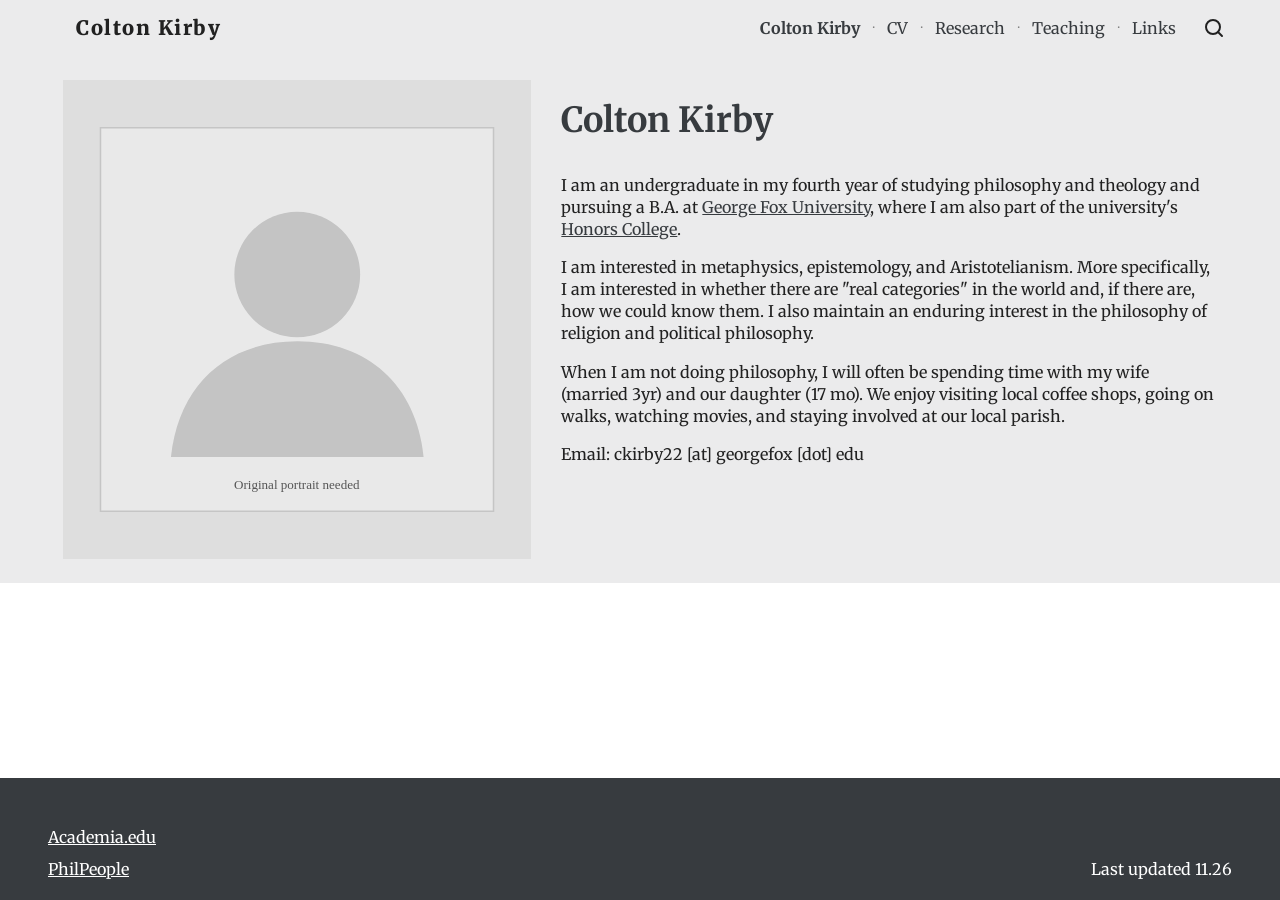
<file: index.html>
<!doctype html>
<html lang="en" data-prefix="./">
<head><meta charset="utf-8"><meta name="viewport" content="width=device-width,initial-scale=1">
<title>Colton Kirby</title><meta name="description" content="Colton Kirby studies philosophy and theology at George Fox University. Explore his curriculum vitae, research interests, teaching, and academic resources.">
<meta name="robots" content="index,follow,max-image-preview:large"><link rel="canonical" href="https://coltonkirby01.github.io/coltonkirby/">
<link rel="sitemap" type="application/xml" href="https://coltonkirby01.github.io/coltonkirby/sitemap.xml">
<meta property="og:type" content="website"><meta property="og:site_name" content="Colton Kirby">
<meta property="og:title" content="Colton Kirby"><meta property="og:description" content="Colton Kirby studies philosophy and theology at George Fox University. Explore his curriculum vitae, research interests, teaching, and academic resources.">
<meta property="og:url" content="https://coltonkirby01.github.io/coltonkirby/"><meta name="twitter:card" content="summary">
<link rel="icon" type="image/svg+xml" href="./assets/favicon.svg">
<link rel="preconnect" href="https://fonts.googleapis.com"><link rel="preconnect" href="https://fonts.gstatic.com" crossorigin>
<link href="https://fonts.googleapis.com/css2?family=Merriweather:wght@400;700;900&display=swap" rel="stylesheet">
<link rel="stylesheet" href="./assets/site.css"><script defer src="./assets/site.js"></script><script type="application/ld+json">{"@context":"https://schema.org","@graph":[{"@type":"WebSite","@id":"https://coltonkirby01.github.io/coltonkirby/#website","name":"Colton Kirby","url":"https://coltonkirby01.github.io/coltonkirby/","description":"The personal academic website of Colton Kirby, studying philosophy and theology."},{"@type":"Person","@id":"https://coltonkirby01.github.io/coltonkirby/#colton-kirby","name":"Colton Kirby","url":"https://coltonkirby01.github.io/coltonkirby/","mainEntityOfPage":{"@id":"https://coltonkirby01.github.io/coltonkirby/#website"},"description":"Undergraduate studying philosophy and theology at George Fox University, with interests in metaphysics, epistemology, and Aristotelianism.","knowsAbout":["Philosophy","Aristotelianism","Metaphysics","Epistemology","Philosophy of Religion","Political Philosophy"],"affiliation":{"@type":"CollegeOrUniversity","name":"George Fox University","url":"https://www.georgefox.edu/"},"sameAs":["https://georgefox.academia.edu/ColtonKirby","https://philpeople.org/profiles/colton-kirby"]}]}</script></head>
<body><a href="#main" class="skip">Skip to content</a><div class="shell">
<header class="site-header"><div class="container header-inner">
<button type="button" class="icon-button menu-button" aria-label="Open navigation" aria-expanded="false" aria-controls="mobile-drawer"><svg viewBox="0 0 24 24" aria-hidden="true"><path d="M4 6h16M4 12h16M4 18h16"/></svg></button>
<a href="./" class="brand"><span class="brand-spacer" aria-hidden="true"></span>Colton Kirby</a>
<nav class="desktop-nav" aria-label="Main navigation"><a href="./" aria-current="page">Colton Kirby</a><span class="nav-dot" aria-hidden="true">·</span><a href="./cv/">CV</a><span class="nav-dot" aria-hidden="true">·</span><a href="./research/">Research</a><span class="nav-dot" aria-hidden="true">·</span><a href="./teaching/">Teaching</a><span class="nav-dot" aria-hidden="true">·</span><a href="./links/">Links</a></nav>
<button type="button" class="icon-button search-button" aria-label="Search this site" aria-expanded="false"><svg viewBox="0 0 24 24" aria-hidden="true"><circle cx="11" cy="11" r="7"/><path d="m20 20-4-4"/></svg></button>
</div><div class="container search-header"><button type="button" class="icon-button search-back" aria-label="Close search"><svg viewBox="0 0 24 24" aria-hidden="true"><path d="m15 18-6-6 6-6M9 12h12"/></svg></button>
<form class="search-form" role="search"><input type="search" class="search-input" placeholder="Search this site" aria-label="Search this site" autocomplete="off">
<button type="submit" class="icon-button" aria-label="Search"><svg viewBox="0 0 24 24" aria-hidden="true"><circle cx="11" cy="11" r="7"/><path d="m20 20-4-4"/></svg></button></form>
<div class="search-results" aria-live="polite"></div></div></header>
<div class="drawer-overlay" aria-hidden="true"></div>
<nav class="drawer" id="mobile-drawer" aria-label="Mobile navigation">
<button type="button" class="icon-button close-drawer" aria-label="Close navigation"><svg viewBox="0 0 24 24" aria-hidden="true"><path d="M5 5l14 14M19 5L5 19"/></svg></button><a href="./" aria-current="page">Colton Kirby</a><a href="./cv/">CV</a><a href="./research/">Research</a><a href="./teaching/">Teaching</a><a href="./links/">Links</a></nav>
<main id="main"><section class="home-section"><div class="container"><div class="home-grid">
<figure class="portrait"><img src="./assets/portrait-pending.svg" alt="Colton Kirby portrait — original photograph not yet supplied" width="931" height="953" fetchpriority="high"></figure>
<div class="bio"><h1>Colton Kirby</h1>
<p>I am an undergraduate in my fourth year of studying philosophy and theology and pursuing a B.A. at <a href="https://www.georgefox.edu/" target="_blank" rel="noopener noreferrer">George Fox University</a>, where I am also part of the university's <a href="https://www.georgefox.edu/honors-program/index.html" target="_blank" rel="noopener noreferrer">Honors College</a>.</p>
<p>I am interested in metaphysics, epistemology, and Aristotelianism. More specifically, I am interested in whether there are "real categories" in the world and, if there are, how we could know them. I also maintain an enduring interest in the philosophy of religion and political philosophy.</p>
<p>When I am not doing philosophy, I will often be spending time with my wife (married 3yr) and our daughter (17 mo). We enjoy visiting local coffee shops, going on walks, watching movies, and staying involved at our local parish.</p>
<p>Email: ckirby22 [at] georgefox [dot] edu</p></div></div></div></section></main>
<footer class="footer"><div class="container footer-grid">
<div class="footer-links"><a href="https://georgefox.academia.edu/ColtonKirby" target="_blank" rel="noopener noreferrer">Academia.edu</a>
<a href="https://philpeople.org/profiles/colton-kirby" target="_blank" rel="noopener noreferrer">PhilPeople</a></div>
<div class="footer-date">Last updated 11.26</div></div></footer></div></body></html>
</file>
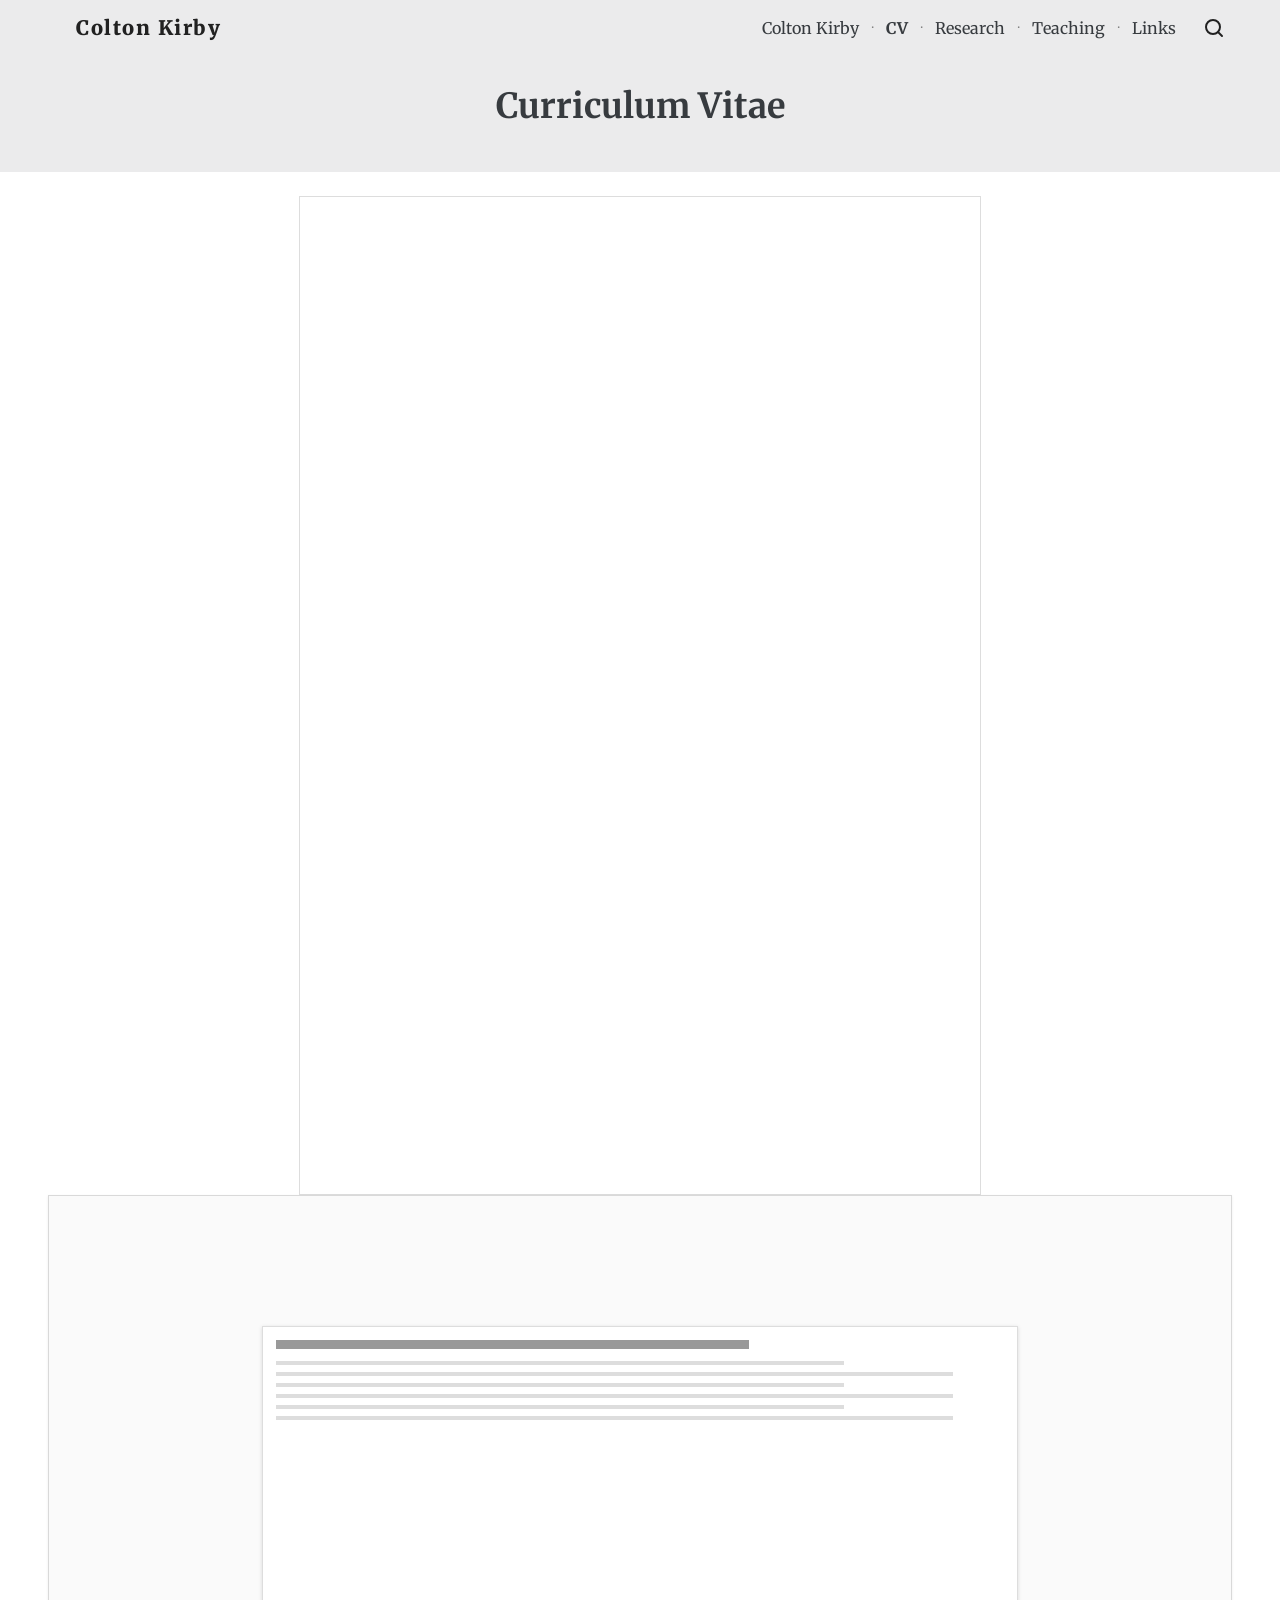
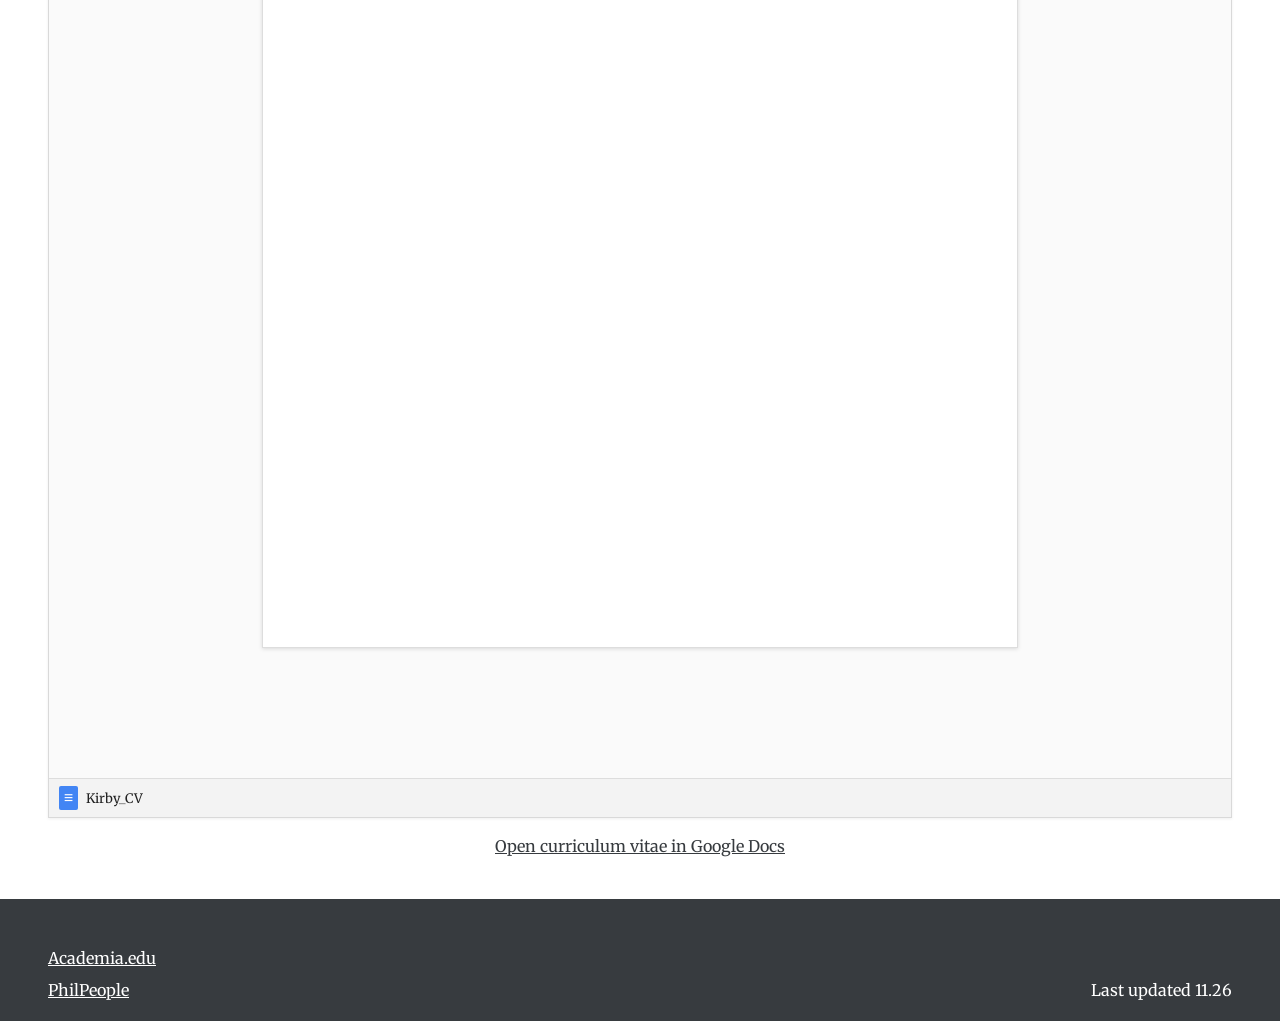
<file: cv/index.html>
<!doctype html>
<html lang="en" data-prefix="../">
<head><meta charset="utf-8"><meta name="viewport" content="width=device-width,initial-scale=1">
<title>Colton Kirby — Curriculum Vitae</title><meta name="description" content="Curriculum vitae of Colton Kirby, student of philosophy and theology at George Fox University.">
<meta name="robots" content="index,follow,max-image-preview:large"><link rel="canonical" href="https://coltonkirby01.github.io/coltonkirby/cv/">
<meta property="og:type" content="website"><meta property="og:site_name" content="Colton Kirby">
<meta property="og:title" content="Colton Kirby — Curriculum Vitae"><meta property="og:description" content="Curriculum vitae of Colton Kirby, student of philosophy and theology at George Fox University.">
<meta property="og:url" content="https://coltonkirby01.github.io/coltonkirby/cv/"><meta name="twitter:card" content="summary">
<link rel="icon" type="image/svg+xml" href="../assets/favicon.svg">
<link rel="preconnect" href="https://fonts.googleapis.com"><link rel="preconnect" href="https://fonts.gstatic.com" crossorigin>
<link href="https://fonts.googleapis.com/css2?family=Merriweather:wght@400;700;900&display=swap" rel="stylesheet">
<link rel="stylesheet" href="../assets/site.css"><script defer src="../assets/site.js"></script></head>
<body><a href="#main" class="skip">Skip to content</a><div class="shell">
<header class="site-header"><div class="container header-inner">
<button type="button" class="icon-button menu-button" aria-label="Open navigation" aria-expanded="false" aria-controls="mobile-drawer"><svg viewBox="0 0 24 24" aria-hidden="true"><path d="M4 6h16M4 12h16M4 18h16"/></svg></button>
<a href="../" class="brand"><span class="brand-spacer" aria-hidden="true"></span>Colton Kirby</a>
<nav class="desktop-nav" aria-label="Main navigation"><a href="../">Colton Kirby</a><span class="nav-dot" aria-hidden="true">·</span><a href="../cv/" aria-current="page">CV</a><span class="nav-dot" aria-hidden="true">·</span><a href="../research/">Research</a><span class="nav-dot" aria-hidden="true">·</span><a href="../teaching/">Teaching</a><span class="nav-dot" aria-hidden="true">·</span><a href="../links/">Links</a></nav>
<button type="button" class="icon-button search-button" aria-label="Search this site" aria-expanded="false"><svg viewBox="0 0 24 24" aria-hidden="true"><circle cx="11" cy="11" r="7"/><path d="m20 20-4-4"/></svg></button>
</div><div class="container search-header"><button type="button" class="icon-button search-back" aria-label="Close search"><svg viewBox="0 0 24 24" aria-hidden="true"><path d="m15 18-6-6 6-6M9 12h12"/></svg></button>
<form class="search-form" role="search"><input type="search" class="search-input" placeholder="Search this site" aria-label="Search this site" autocomplete="off">
<button type="submit" class="icon-button" aria-label="Search"><svg viewBox="0 0 24 24" aria-hidden="true"><circle cx="11" cy="11" r="7"/><path d="m20 20-4-4"/></svg></button></form>
<div class="search-results" aria-live="polite"></div></div></header>
<div class="drawer-overlay" aria-hidden="true"></div>
<nav class="drawer" id="mobile-drawer" aria-label="Mobile navigation">
<button type="button" class="icon-button close-drawer" aria-label="Close navigation"><svg viewBox="0 0 24 24" aria-hidden="true"><path d="M5 5l14 14M19 5L5 19"/></svg></button><a href="../">Colton Kirby</a><a href="../cv/" aria-current="page">CV</a><a href="../research/">Research</a><a href="../teaching/">Teaching</a><a href="../links/">Links</a></nav>
<main id="main"><section class="page-band"><div class="container"><h1>Curriculum Vitae</h1></div></section><section class="container cv-wrap">
<iframe class="cv-iframe" title="Colton Kirby curriculum vitae" src="https://docs.google.com/document/d/1-Suz0NWHS50ewi2V2Zr4PW-GAO1r-7Ki3PO89bJRmzY/preview" loading="lazy"></iframe>
<a class="doc-card mobile-cv" href="https://drive.google.com/open?id=1-Suz0NWHS50ewi2V2Zr4PW-GAO1r-7Ki3PO89bJRmzY" target="_blank" rel="noopener noreferrer" aria-label="Open Kirby CV"><div class="doc-art"><div class="doc-paper"><div class="doc-line"></div><div class="doc-line"></div><div class="doc-line"></div><div class="doc-line"></div><div class="doc-line"></div><div class="doc-line"></div></div></div><div class="doc-name"><span class="doc-icon" aria-hidden="true">≡</span><span>Kirby_CV</span></div></a>
<p class="cv-open"><a href="https://drive.google.com/open?id=1-Suz0NWHS50ewi2V2Zr4PW-GAO1r-7Ki3PO89bJRmzY" target="_blank" rel="noopener noreferrer">Open curriculum vitae in Google Docs</a></p>
</section></main>
<footer class="footer"><div class="container footer-grid">
<div class="footer-links"><a href="https://georgefox.academia.edu/ColtonKirby" target="_blank" rel="noopener noreferrer">Academia.edu</a>
<a href="https://philpeople.org/profiles/colton-kirby" target="_blank" rel="noopener noreferrer">PhilPeople</a></div>
<div class="footer-date">Last updated 11.26</div></div></footer></div></body></html>
</file>
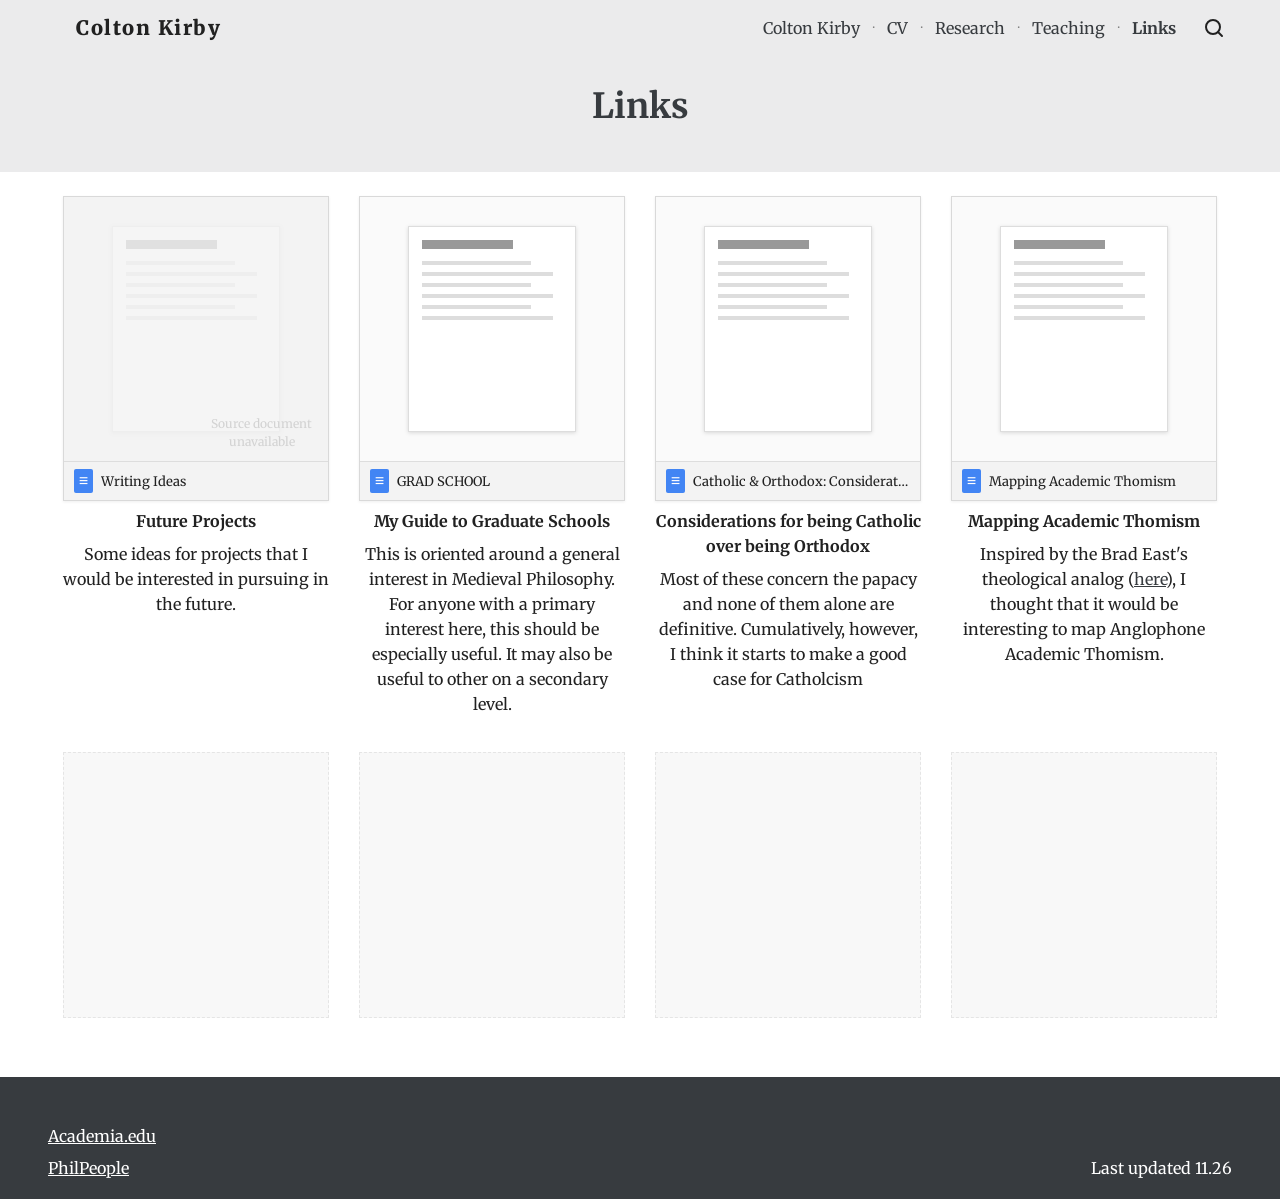
<file: links/index.html>
<!doctype html>
<html lang="en" data-prefix="../">
<head><meta charset="utf-8"><meta name="viewport" content="width=device-width,initial-scale=1">
<title>Colton Kirby — Links</title><meta name="description" content="Academic resources curated by Colton Kirby, including graduate school guidance and Thomism.">
<meta name="robots" content="index,follow,max-image-preview:large"><link rel="canonical" href="https://coltonkirby01.github.io/coltonkirby/links/">
<meta property="og:type" content="website"><meta property="og:site_name" content="Colton Kirby">
<meta property="og:title" content="Colton Kirby — Links"><meta property="og:description" content="Academic resources curated by Colton Kirby, including graduate school guidance and Thomism.">
<meta property="og:url" content="https://coltonkirby01.github.io/coltonkirby/links/"><meta name="twitter:card" content="summary">
<link rel="icon" type="image/svg+xml" href="../assets/favicon.svg">
<link rel="preconnect" href="https://fonts.googleapis.com"><link rel="preconnect" href="https://fonts.gstatic.com" crossorigin>
<link href="https://fonts.googleapis.com/css2?family=Merriweather:wght@400;700;900&display=swap" rel="stylesheet">
<link rel="stylesheet" href="../assets/site.css"><script defer src="../assets/site.js"></script></head>
<body><a href="#main" class="skip">Skip to content</a><div class="shell">
<header class="site-header"><div class="container header-inner">
<button type="button" class="icon-button menu-button" aria-label="Open navigation" aria-expanded="false" aria-controls="mobile-drawer"><svg viewBox="0 0 24 24" aria-hidden="true"><path d="M4 6h16M4 12h16M4 18h16"/></svg></button>
<a href="../" class="brand"><span class="brand-spacer" aria-hidden="true"></span>Colton Kirby</a>
<nav class="desktop-nav" aria-label="Main navigation"><a href="../">Colton Kirby</a><span class="nav-dot" aria-hidden="true">·</span><a href="../cv/">CV</a><span class="nav-dot" aria-hidden="true">·</span><a href="../research/">Research</a><span class="nav-dot" aria-hidden="true">·</span><a href="../teaching/">Teaching</a><span class="nav-dot" aria-hidden="true">·</span><a href="../links/" aria-current="page">Links</a></nav>
<button type="button" class="icon-button search-button" aria-label="Search this site" aria-expanded="false"><svg viewBox="0 0 24 24" aria-hidden="true"><circle cx="11" cy="11" r="7"/><path d="m20 20-4-4"/></svg></button>
</div><div class="container search-header"><button type="button" class="icon-button search-back" aria-label="Close search"><svg viewBox="0 0 24 24" aria-hidden="true"><path d="m15 18-6-6 6-6M9 12h12"/></svg></button>
<form class="search-form" role="search"><input type="search" class="search-input" placeholder="Search this site" aria-label="Search this site" autocomplete="off">
<button type="submit" class="icon-button" aria-label="Search"><svg viewBox="0 0 24 24" aria-hidden="true"><circle cx="11" cy="11" r="7"/><path d="m20 20-4-4"/></svg></button></form>
<div class="search-results" aria-live="polite"></div></div></header>
<div class="drawer-overlay" aria-hidden="true"></div>
<nav class="drawer" id="mobile-drawer" aria-label="Mobile navigation">
<button type="button" class="icon-button close-drawer" aria-label="Close navigation"><svg viewBox="0 0 24 24" aria-hidden="true"><path d="M5 5l14 14M19 5L5 19"/></svg></button><a href="../">Colton Kirby</a><a href="../cv/">CV</a><a href="../research/">Research</a><a href="../teaching/">Teaching</a><a href="../links/" aria-current="page">Links</a></nav>
<main id="main"><section class="page-band"><div class="container"><h1>Links</h1></div></section><section class="container content"><div class="resource-grid"><article class="resource unavailable"><a class="doc-card" href="https://drive.google.com/open?id=1w4_yAo2I7rhRPMWRWv4TFSFoEwB1KIs_kRMyZNwiZqo" target="_blank" rel="noopener noreferrer" aria-label="Open Future Projects">
<div class="doc-art"><div class="doc-paper"><div class="doc-line"></div><div class="doc-line"></div><div class="doc-line"></div><div class="doc-line"></div><div class="doc-line"></div><div class="doc-line"></div><span class="missing-label">Source document unavailable</span></div></div><div class="doc-name"><span class="doc-icon" aria-hidden="true">≡</span><span>Writing Ideas</span></div></a>
<p class="resource-title">Future Projects</p><p class="resource-description">Some ideas for projects that I would be interested in pursuing in the future.</p></article><article class="resource "><a class="doc-card" href="https://drive.google.com/open?id=1HKEABvNkf-irqscXyPOyisXer_1TSx6u6TUM0ayluH0" target="_blank" rel="noopener noreferrer" aria-label="Open My Guide to Graduate Schools">
<div class="doc-art"><div class="doc-paper"><div class="doc-line"></div><div class="doc-line"></div><div class="doc-line"></div><div class="doc-line"></div><div class="doc-line"></div><div class="doc-line"></div></div></div><div class="doc-name"><span class="doc-icon" aria-hidden="true">≡</span><span>GRAD SCHOOL</span></div></a>
<p class="resource-title">My Guide to Graduate Schools</p><p class="resource-description">This is oriented around a general interest in Medieval Philosophy. For anyone with a primary interest here, this should be especially useful. It may also be useful to other on a secondary level.</p></article><article class="resource "><a class="doc-card" href="https://drive.google.com/open?id=1jnSyx8JmXfDfsZ6RABehbJpV2MQTac2vk1PO5YC1SFk" target="_blank" rel="noopener noreferrer" aria-label="Open Considerations for being Catholic over being Orthodox">
<div class="doc-art"><div class="doc-paper"><div class="doc-line"></div><div class="doc-line"></div><div class="doc-line"></div><div class="doc-line"></div><div class="doc-line"></div><div class="doc-line"></div></div></div><div class="doc-name"><span class="doc-icon" aria-hidden="true">≡</span><span>Catholic & Orthodox: Considerations</span></div></a>
<p class="resource-title">Considerations for being Catholic over being Orthodox</p><p class="resource-description">Most of these concern the papacy and none of them alone are definitive. Cumulatively, however, I think it starts to make a good case for Catholcism</p></article><article class="resource "><a class="doc-card" href="https://drive.google.com/open?id=1bEuyiP9abdFFvCJcs3JN9de7ucWuKPRtaBh4FBtTNpk" target="_blank" rel="noopener noreferrer" aria-label="Open Mapping Academic Thomism">
<div class="doc-art"><div class="doc-paper"><div class="doc-line"></div><div class="doc-line"></div><div class="doc-line"></div><div class="doc-line"></div><div class="doc-line"></div><div class="doc-line"></div></div></div><div class="doc-name"><span class="doc-icon" aria-hidden="true">≡</span><span>Mapping Academic Thomism</span></div></a>
<p class="resource-title">Mapping Academic Thomism</p><p class="resource-description">Inspired by the Brad East's theological analog (<a href="https://www.bradeast.org/blog/mapping-academic-theology" target="_blank" rel="noopener noreferrer">here</a>), I thought that it would be interesting to map Anglophone Academic Thomism.</p></article></div><div class="empty-grid" aria-label="Empty resource placeholders"><div class="empty-tile" aria-hidden="true"></div><div class="empty-tile" aria-hidden="true"></div><div class="empty-tile" aria-hidden="true"></div><div class="empty-tile" aria-hidden="true"></div></div></section></main>
<footer class="footer"><div class="container footer-grid">
<div class="footer-links"><a href="https://georgefox.academia.edu/ColtonKirby" target="_blank" rel="noopener noreferrer">Academia.edu</a>
<a href="https://philpeople.org/profiles/colton-kirby" target="_blank" rel="noopener noreferrer">PhilPeople</a></div>
<div class="footer-date">Last updated 11.26</div></div></footer></div></body></html>
</file>
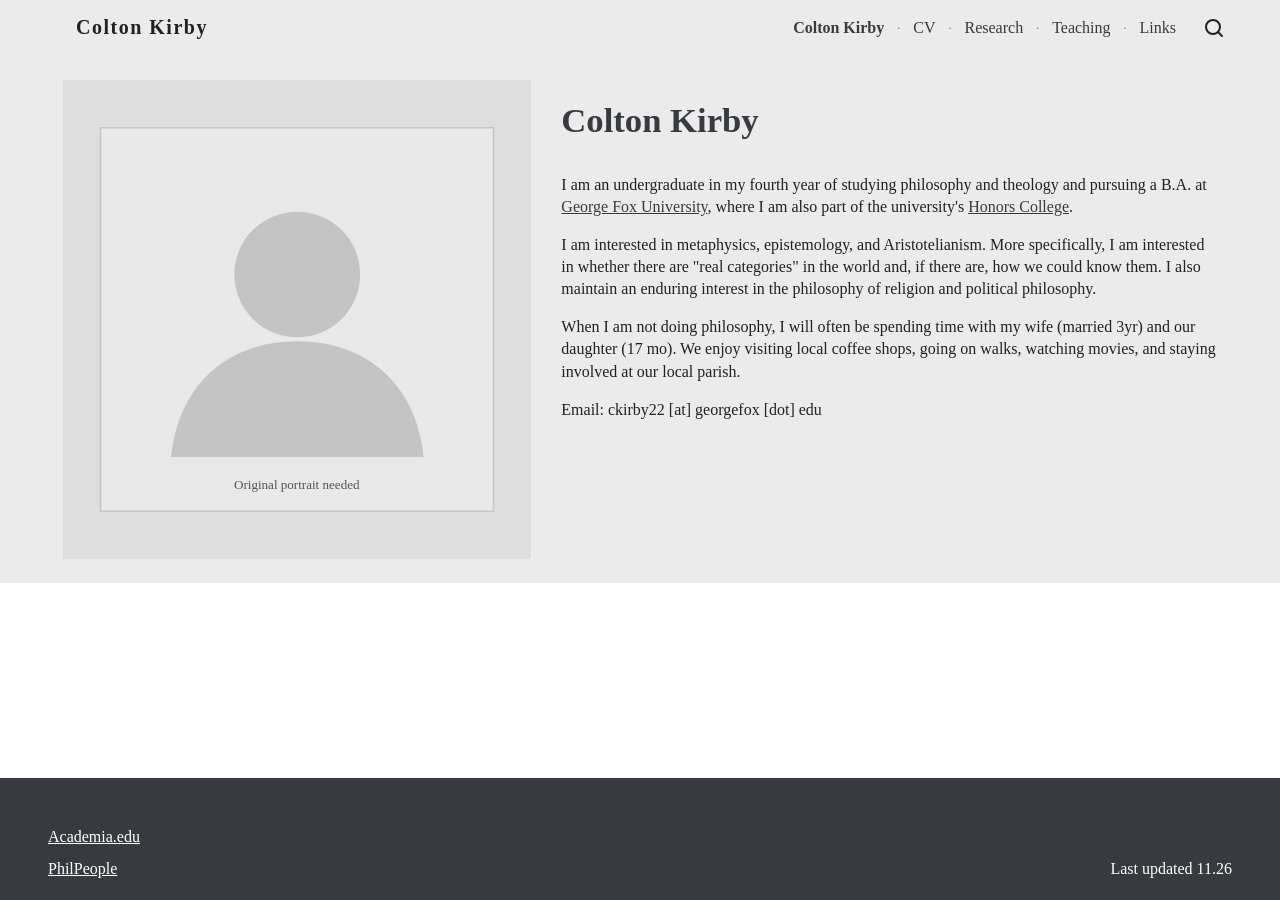
<file: Philosophy/index.html>
<!doctype html><html lang="en"><head><meta charset="utf-8"><meta name="robots" content="noindex,follow"><meta http-equiv="refresh" content="0;url=../"><link rel="canonical" href="https://coltonkirby01.github.io/coltonkirby/"><title>Colton Kirby</title></head><body><p><a href="../">Colton Kirby</a></p></body></html>
</file>
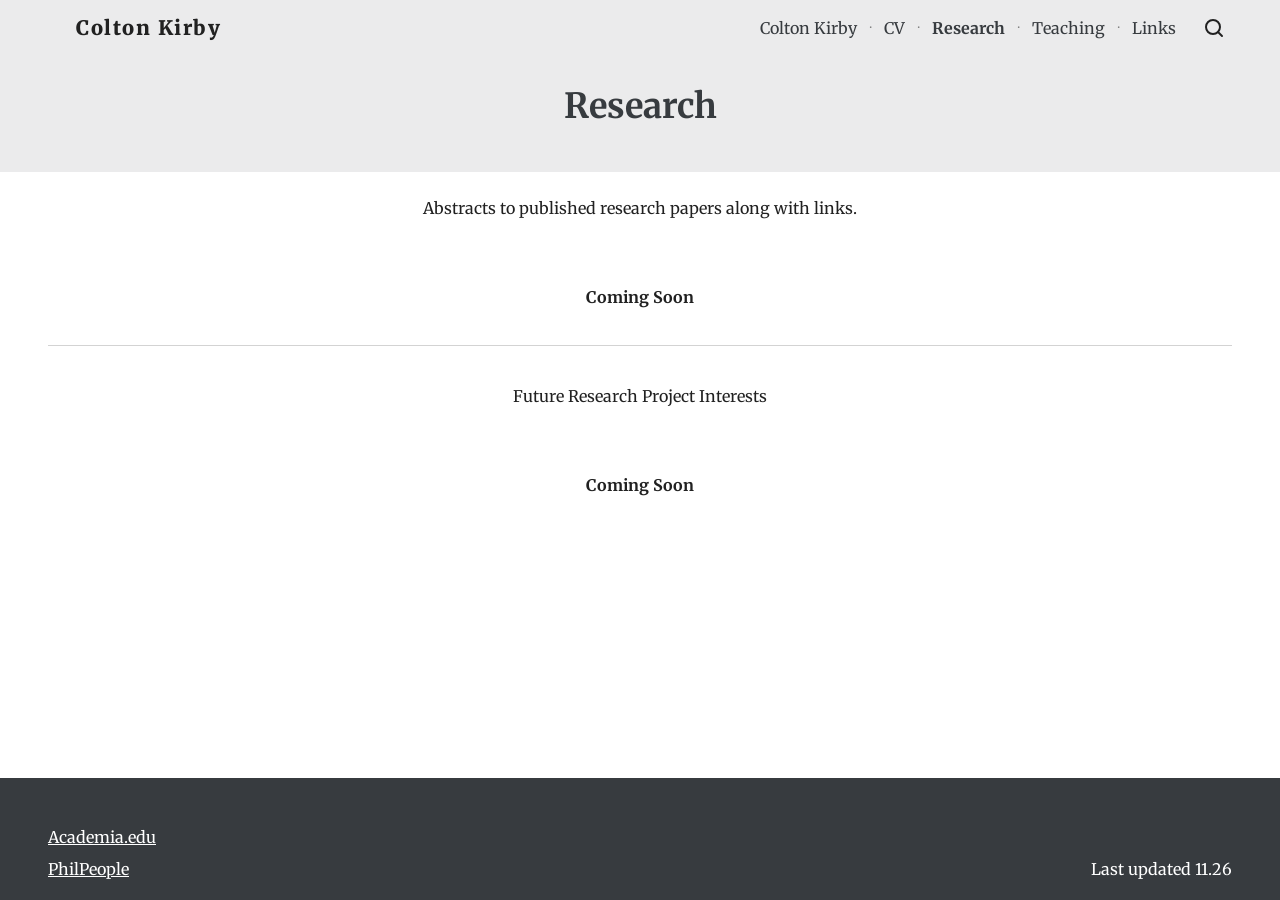
<file: research/index.html>
<!doctype html>
<html lang="en" data-prefix="../">
<head><meta charset="utf-8"><meta name="viewport" content="width=device-width,initial-scale=1">
<title>Colton Kirby — Research</title><meta name="description" content="Research interests of Colton Kirby in metaphysics, epistemology, Aristotelianism, and related fields.">
<meta name="robots" content="index,follow,max-image-preview:large"><link rel="canonical" href="https://coltonkirby01.github.io/coltonkirby/research/">
<meta property="og:type" content="website"><meta property="og:site_name" content="Colton Kirby">
<meta property="og:title" content="Colton Kirby — Research"><meta property="og:description" content="Research interests of Colton Kirby in metaphysics, epistemology, Aristotelianism, and related fields.">
<meta property="og:url" content="https://coltonkirby01.github.io/coltonkirby/research/"><meta name="twitter:card" content="summary">
<link rel="icon" type="image/svg+xml" href="../assets/favicon.svg">
<link rel="preconnect" href="https://fonts.googleapis.com"><link rel="preconnect" href="https://fonts.gstatic.com" crossorigin>
<link href="https://fonts.googleapis.com/css2?family=Merriweather:wght@400;700;900&display=swap" rel="stylesheet">
<link rel="stylesheet" href="../assets/site.css"><script defer src="../assets/site.js"></script></head>
<body><a href="#main" class="skip">Skip to content</a><div class="shell">
<header class="site-header"><div class="container header-inner">
<button type="button" class="icon-button menu-button" aria-label="Open navigation" aria-expanded="false" aria-controls="mobile-drawer"><svg viewBox="0 0 24 24" aria-hidden="true"><path d="M4 6h16M4 12h16M4 18h16"/></svg></button>
<a href="../" class="brand"><span class="brand-spacer" aria-hidden="true"></span>Colton Kirby</a>
<nav class="desktop-nav" aria-label="Main navigation"><a href="../">Colton Kirby</a><span class="nav-dot" aria-hidden="true">·</span><a href="../cv/">CV</a><span class="nav-dot" aria-hidden="true">·</span><a href="../research/" aria-current="page">Research</a><span class="nav-dot" aria-hidden="true">·</span><a href="../teaching/">Teaching</a><span class="nav-dot" aria-hidden="true">·</span><a href="../links/">Links</a></nav>
<button type="button" class="icon-button search-button" aria-label="Search this site" aria-expanded="false"><svg viewBox="0 0 24 24" aria-hidden="true"><circle cx="11" cy="11" r="7"/><path d="m20 20-4-4"/></svg></button>
</div><div class="container search-header"><button type="button" class="icon-button search-back" aria-label="Close search"><svg viewBox="0 0 24 24" aria-hidden="true"><path d="m15 18-6-6 6-6M9 12h12"/></svg></button>
<form class="search-form" role="search"><input type="search" class="search-input" placeholder="Search this site" aria-label="Search this site" autocomplete="off">
<button type="submit" class="icon-button" aria-label="Search"><svg viewBox="0 0 24 24" aria-hidden="true"><circle cx="11" cy="11" r="7"/><path d="m20 20-4-4"/></svg></button></form>
<div class="search-results" aria-live="polite"></div></div></header>
<div class="drawer-overlay" aria-hidden="true"></div>
<nav class="drawer" id="mobile-drawer" aria-label="Mobile navigation">
<button type="button" class="icon-button close-drawer" aria-label="Close navigation"><svg viewBox="0 0 24 24" aria-hidden="true"><path d="M5 5l14 14M19 5L5 19"/></svg></button><a href="../">Colton Kirby</a><a href="../cv/">CV</a><a href="../research/" aria-current="page">Research</a><a href="../teaching/">Teaching</a><a href="../links/">Links</a></nav>
<main id="main"><section class="page-band"><div class="container"><h1>Research</h1></div></section><section class="container content"><div class="center"><p>Abstracts to published research papers along with links.</p><p class="coming">Coming Soon</p></div><hr class="divider"><div class="center"><p>Future Research Project Interests</p><p class="coming">Coming Soon</p></div></section></main>
<footer class="footer"><div class="container footer-grid">
<div class="footer-links"><a href="https://georgefox.academia.edu/ColtonKirby" target="_blank" rel="noopener noreferrer">Academia.edu</a>
<a href="https://philpeople.org/profiles/colton-kirby" target="_blank" rel="noopener noreferrer">PhilPeople</a></div>
<div class="footer-date">Last updated 11.26</div></div></footer></div></body></html>
</file>
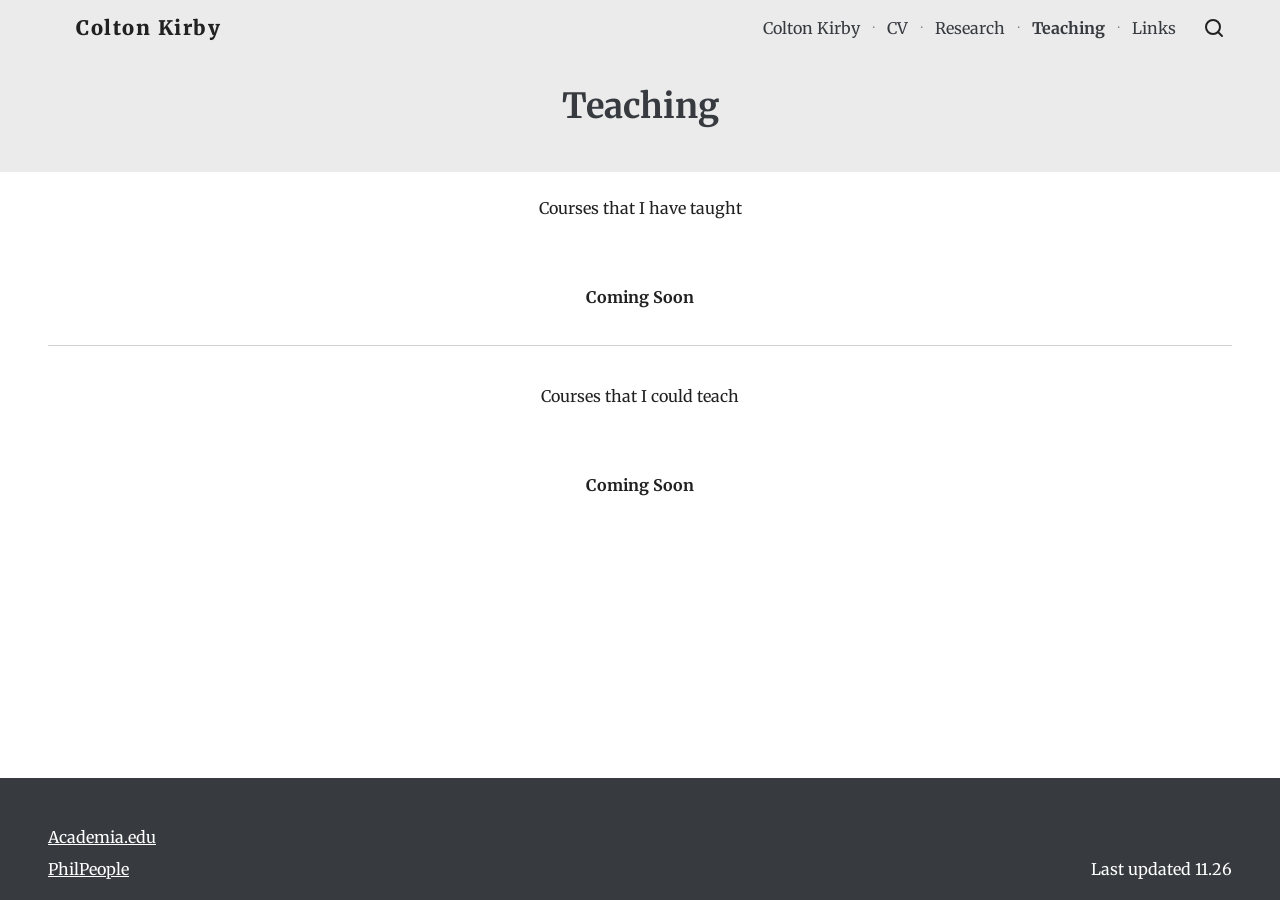
<file: teaching/index.html>
<!doctype html>
<html lang="en" data-prefix="../">
<head><meta charset="utf-8"><meta name="viewport" content="width=device-width,initial-scale=1">
<title>Colton Kirby — Teaching</title><meta name="description" content="Teaching information and courses of interest for Colton Kirby.">
<meta name="robots" content="index,follow,max-image-preview:large"><link rel="canonical" href="https://coltonkirby01.github.io/coltonkirby/teaching/">
<meta property="og:type" content="website"><meta property="og:site_name" content="Colton Kirby">
<meta property="og:title" content="Colton Kirby — Teaching"><meta property="og:description" content="Teaching information and courses of interest for Colton Kirby.">
<meta property="og:url" content="https://coltonkirby01.github.io/coltonkirby/teaching/"><meta name="twitter:card" content="summary">
<link rel="icon" type="image/svg+xml" href="../assets/favicon.svg">
<link rel="preconnect" href="https://fonts.googleapis.com"><link rel="preconnect" href="https://fonts.gstatic.com" crossorigin>
<link href="https://fonts.googleapis.com/css2?family=Merriweather:wght@400;700;900&display=swap" rel="stylesheet">
<link rel="stylesheet" href="../assets/site.css"><script defer src="../assets/site.js"></script></head>
<body><a href="#main" class="skip">Skip to content</a><div class="shell">
<header class="site-header"><div class="container header-inner">
<button type="button" class="icon-button menu-button" aria-label="Open navigation" aria-expanded="false" aria-controls="mobile-drawer"><svg viewBox="0 0 24 24" aria-hidden="true"><path d="M4 6h16M4 12h16M4 18h16"/></svg></button>
<a href="../" class="brand"><span class="brand-spacer" aria-hidden="true"></span>Colton Kirby</a>
<nav class="desktop-nav" aria-label="Main navigation"><a href="../">Colton Kirby</a><span class="nav-dot" aria-hidden="true">·</span><a href="../cv/">CV</a><span class="nav-dot" aria-hidden="true">·</span><a href="../research/">Research</a><span class="nav-dot" aria-hidden="true">·</span><a href="../teaching/" aria-current="page">Teaching</a><span class="nav-dot" aria-hidden="true">·</span><a href="../links/">Links</a></nav>
<button type="button" class="icon-button search-button" aria-label="Search this site" aria-expanded="false"><svg viewBox="0 0 24 24" aria-hidden="true"><circle cx="11" cy="11" r="7"/><path d="m20 20-4-4"/></svg></button>
</div><div class="container search-header"><button type="button" class="icon-button search-back" aria-label="Close search"><svg viewBox="0 0 24 24" aria-hidden="true"><path d="m15 18-6-6 6-6M9 12h12"/></svg></button>
<form class="search-form" role="search"><input type="search" class="search-input" placeholder="Search this site" aria-label="Search this site" autocomplete="off">
<button type="submit" class="icon-button" aria-label="Search"><svg viewBox="0 0 24 24" aria-hidden="true"><circle cx="11" cy="11" r="7"/><path d="m20 20-4-4"/></svg></button></form>
<div class="search-results" aria-live="polite"></div></div></header>
<div class="drawer-overlay" aria-hidden="true"></div>
<nav class="drawer" id="mobile-drawer" aria-label="Mobile navigation">
<button type="button" class="icon-button close-drawer" aria-label="Close navigation"><svg viewBox="0 0 24 24" aria-hidden="true"><path d="M5 5l14 14M19 5L5 19"/></svg></button><a href="../">Colton Kirby</a><a href="../cv/">CV</a><a href="../research/">Research</a><a href="../teaching/" aria-current="page">Teaching</a><a href="../links/">Links</a></nav>
<main id="main"><section class="page-band"><div class="container"><h1>Teaching</h1></div></section><section class="container content"><div class="center"><p>Courses that I have taught</p><p class="coming">Coming Soon</p></div><hr class="divider"><div class="center"><p>Courses that I could teach</p><p class="coming">Coming Soon</p></div></section></main>
<footer class="footer"><div class="container footer-grid">
<div class="footer-links"><a href="https://georgefox.academia.edu/ColtonKirby" target="_blank" rel="noopener noreferrer">Academia.edu</a>
<a href="https://philpeople.org/profiles/colton-kirby" target="_blank" rel="noopener noreferrer">PhilPeople</a></div>
<div class="footer-date">Last updated 11.26</div></div></footer></div></body></html>
</file>
<file: assets/site.css>
:root{--ink:#212121;--coal:#373b3f;--gray:#ebebec;--line:#d3d3d3}*{box-sizing:border-box}
html{scroll-behavior:smooth}body{font:16px/1.56 Merriweather,Georgia,serif;color:var(--ink);margin:0;background:#fff}
a{color:var(--coal)}button,input{font:inherit}button{cursor:pointer}button:focus-visible,a:focus-visible{outline:2px solid #3e617a;outline-offset:3px}
.shell{min-height:100vh;display:flex;flex-direction:column}.container{max-width:1280px;padding:0 48px;margin:0 auto;width:100%}main{flex:1}
.skip{position:absolute;z-index:100;top:-80px;left:10px;padding:8px;background:white}.skip:focus{top:8px}
.site-header{height:56px;position:sticky;top:0;z-index:20;background:var(--gray);flex:none}.site-header.scrolled,.site-header.searching{background:white;box-shadow:0 1px 7px #0002}
.header-inner{height:56px;display:flex;align-items:center;gap:20px}.brand{font-weight:900;font-size:20px;letter-spacing:1.5px;text-decoration:none;color:var(--ink);white-space:nowrap}
.brand-spacer{display:inline-block;width:20px;height:14px;margin-right:8px}.desktop-nav{margin-left:auto;display:flex;gap:13px;align-items:center;white-space:nowrap}
.desktop-nav a{text-decoration:none;font-size:16px}.desktop-nav a[aria-current=page]{font-weight:700}.nav-dot{font-size:12px;color:#777}
.icon-button{background:transparent;border:0;color:var(--ink);height:36px;width:36px;display:grid;place-items:center;padding:5px}.icon-button:hover{background:#0001}
.icon-button svg{width:24px;height:24px;fill:none;stroke:currentColor;stroke-width:2;stroke-linecap:round;stroke-linejoin:round}
.menu-button{display:none}.search-header{display:none;position:absolute;inset:0;background:#fff;align-items:center;gap:10px}
.searching .search-header{display:flex}.search-form{display:flex;gap:10px;flex:1}.search-input{border:0;border-bottom:1px solid #888;padding:8px 5px;outline:none;flex:1;min-width:0}
.search-results{display:none;position:absolute;top:56px;left:50%;transform:translateX(-50%);width:min(690px,calc(100vw - 24px));max-height:70vh;overflow:auto;background:#fff;box-shadow:0 4px 17px #0002;padding:10px}
.search-results.open{display:block}.search-results a{display:block;padding:10px;text-decoration:none}.search-results a:hover{background:#f4f4f4}.search-results a strong,.search-results a span{display:block}.search-results a span{font-size:13px;color:#666}
.drawer-overlay{display:none;position:fixed;inset:0;background:#0007;z-index:30}.drawer-overlay.open{display:block}
.drawer{position:fixed;inset:0 auto 0 0;z-index:31;max-width:80vw;width:250px;background:#fff;transform:translateX(-105%);transition:transform .15s;padding:65px 0 20px;box-shadow:2px 0 10px #0002}
.drawer.open{transform:translateX(0)}.drawer a{display:block;padding:12px 25px;color:var(--ink);text-decoration:none}.drawer a[aria-current=page]{font-weight:700;background:#f5f5f5}.close-drawer{position:absolute;top:12px;left:14px}
h1{font-size:34.6667px;line-height:52px;font-weight:700;color:var(--coal);margin:0}
.home-section,.page-band{background:var(--gray)}.home-grid{display:grid;grid-template-columns:5fr 7fr;gap:30px;padding:24px 15px}.portrait{margin:0;align-self:start}
.portrait img{display:block;width:100%;aspect-ratio:931/953;height:auto;object-fit:cover}.bio{padding-top:14px}.bio h1{margin-bottom:28px}.bio p{line-height:1.38;margin:0 0 16px}.bio p:last-child{margin:0}
.page-band{padding:24px 0 40px;text-align:center}.content{padding-top:24px;padding-bottom:35px}
.center{text-align:center}.center p{margin:0;line-height:24.96px}.center .coming{margin-top:64px;font-weight:700}.divider{height:1px;border:0;background:var(--line);margin:35px auto 38px}
.cv-wrap{padding-top:24px;padding-bottom:24px;text-align:center}.cv-iframe{border:1px solid #ddd;display:block;width:min(682px,100%);height:999px;margin:0 auto;background:#fff}.mobile-cv{display:none}.cv-open{margin-top:16px}
.resource-grid{display:grid;grid-template-columns:repeat(4,minmax(0,1fr));gap:30px;padding:0 15px}.resource{min-width:0;text-align:center}
.doc-card{display:block;text-decoration:none;border:1px solid #d9d9d9;color:var(--ink);box-shadow:0 1px 3px #0001}.doc-card:hover{outline:2px solid #777;outline-offset:2px}
.doc-art{aspect-ratio:1;display:flex;align-items:center;justify-content:center;overflow:hidden;background:#fafafa;position:relative}.doc-paper{height:78%;width:64%;border:1px solid #ddd;background:#fff;box-shadow:0 1px 4px #0002;padding:13px}
.doc-paper::before{content:"";display:block;width:65%;height:9px;background:#999;margin-bottom:12px}.doc-line{height:4px;background:#ddd;margin:7px 0}.doc-line:nth-child(odd){width:78%}.doc-line:nth-child(even){width:93%}
.doc-name{display:flex;align-items:center;gap:8px;white-space:nowrap;overflow:hidden;background:#f3f3f3;border-top:1px solid #ddd;padding:7px 10px;text-align:left;font-size:13px;line-height:21px}
.doc-name>span:last-child{overflow:hidden;text-overflow:ellipsis}.doc-icon{flex:none;width:19px;height:24px;background:#4285f4;color:white;font:700 16px/24px Arial;text-align:center;border-radius:2px}
.resource-title{font-weight:700;margin:8px 0 0;line-height:24.96px}.resource-description{margin:8px 0 0;line-height:24.96px}
.unavailable .doc-art{background:#f3f3f3}.unavailable .doc-paper{opacity:.2}.missing-label{position:absolute;bottom:9px;font-size:12px;color:#555}
.empty-grid{display:grid;grid-template-columns:repeat(4,minmax(0,1fr));gap:30px;padding:35px 15px 24px}.empty-tile{aspect-ratio:1;border:1px dashed #e5e5e5;background:#f8f8f8}
.footer{background:var(--coal);color:white;padding:22px 0 18px;min-height:122px;flex:none}.footer-grid{display:flex;justify-content:space-between;align-items:flex-end;gap:18px}
.footer-links{display:flex;flex-direction:column;gap:7px;align-items:flex-start;line-height:1.55}.footer a{color:#fff}.footer-date{margin-top:57px;white-space:nowrap}
@media(max-width:767px){
.container{padding-left:24px;padding-right:24px}.desktop-nav{display:none}.menu-button{display:grid;margin-left:-7px}.header-inner{gap:10px}.search-button{margin-left:auto}
h1{font-size:30.6667px;line-height:46px}.page-band{padding:24px 0 38px}.home-grid{display:block;padding:24px 8px}.bio{padding:52px 8px 0}
.resource-grid,.empty-grid{grid-template-columns:repeat(2,minmax(0,1fr));max-width:670px;margin:auto}.cv-iframe{display:none}.mobile-cv{display:block;max-width:250px;margin:auto}.footer{min-height:150px}
}
@media(max-width:479px){
.container{padding:0 12px}.brand,.brand-spacer{display:none}.header-inner{justify-content:space-between}h1{font-size:26.6667px;line-height:40px}
.page-band{padding:24px 0 40px}.home-grid{padding:24px 7px 28px}.bio{padding:52px 8px 0}.resource-grid,.empty-grid{grid-template-columns:1fr;max-width:280px;padding-left:15px;padding-right:15px}.empty-grid{padding-top:40px}
.footer{min-height:160px}.footer-grid{align-items:flex-start;flex-direction:column;gap:20px}.footer-date{margin:0;align-self:flex-end}
}
@media(prefers-reduced-motion:reduce){html{scroll-behavior:auto}*{transition:none!important}}
</file>
